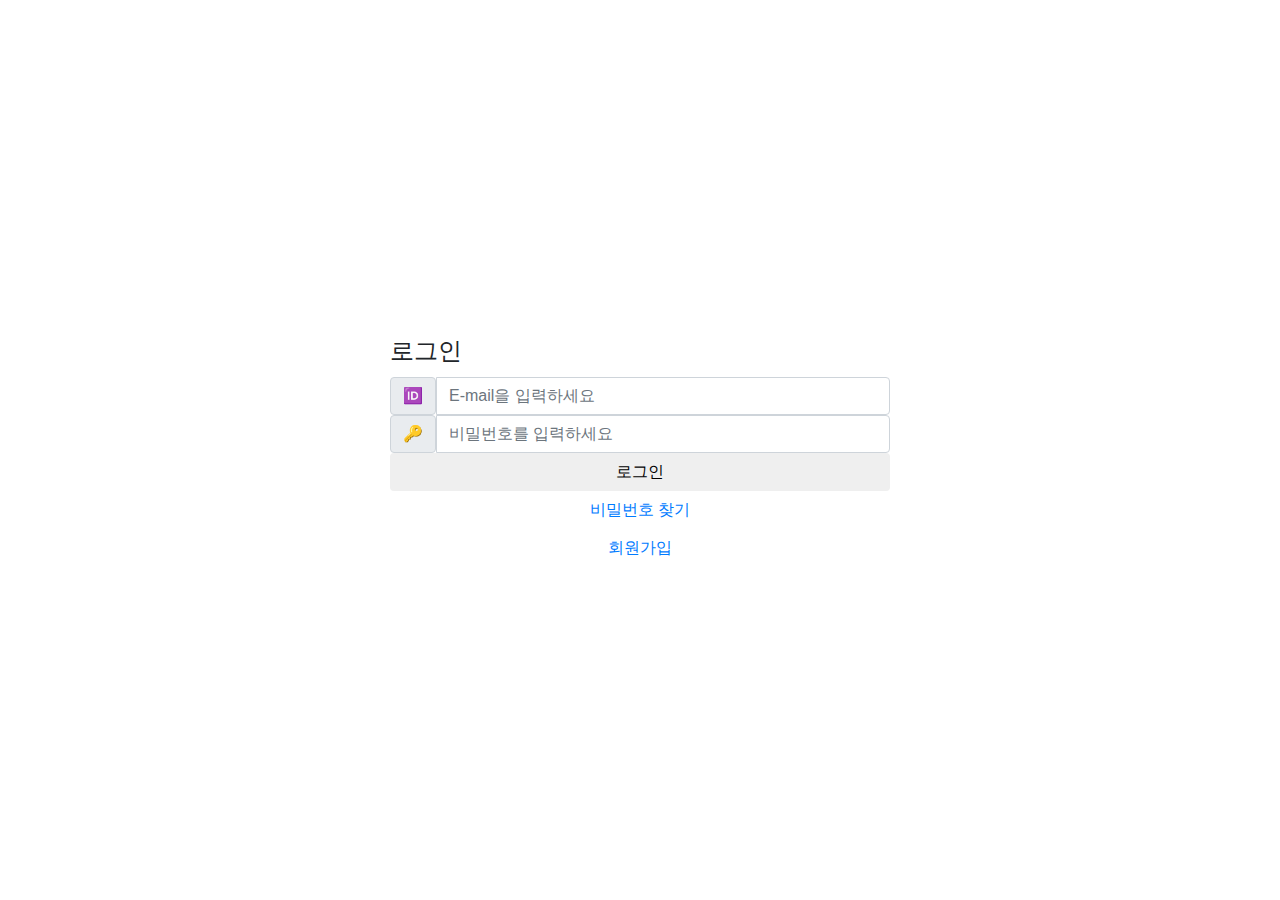
<file: templates/index.html>
<!Doctype html>
<html lang="ko">

<head>
    <!-- Webpage Title -->
    <title>로그인</title>

    <!-- Required meta tags -->
    <meta charset="utf-8">
    <meta name="viewport" content="width=device-width, initial-scale=1, shrink-to-fit=no">

    <!-- Bootstrap CSS -->
    <link rel="stylesheet" href="https://maxcdn.bootstrapcdn.com/bootstrap/4.0.0/css/bootstrap.min.css"
          integrity="sha384-Gn5384xqQ1aoWXA+058RXPxPg6fy4IWvTNh0E263XmFcJlSAwiGgFAW/dAiS6JXm" crossorigin="anonymous">

    <!-- jquery, popper -->
    <script src="https://ajax.googleapis.com/ajax/libs/jquery/3.5.1/jquery.min.js"></script>
    <script src="https://cdnjs.cloudflare.com/ajax/libs/popper.js/1.12.9/umd/popper.min.js"
            integrity="sha384-ApNbgh9B+Y1QKtv3Rn7W3mgPxhU9K/ScQsAP7hUibX39j7fakFPskvXusvfa0b4Q"
            crossorigin="anonymous"></script>

    <!-- 구글폰트 -->
    <link href="https://fonts.googleapis.com/css?family=Do+Hyeon&display=swap" rel="stylesheet">

    <!-- css -->
    <link rel = "stylesheet" href="../static/login.css">

    <!-- js -->
        <script type="text/javascript" src="../static/login.js" defer="defer"></script>
</head>

<body>
    <div class="wrap">
            <div class="login_box">
                <legend>로그인</legend>
                <div class="input-group">
                     <div class="input-group-text">🆔</div>
                    <span class="input-group-addon"><i class="fa fa-user"></i></span>
                    <input type="text" id="userid" value='' placeholder="E-mail을 입력하세요" class="form-control" />
                </div>
                <div class="input-group">
                     <div class="input-group-text">🔑</div>
                    <span class="input-group-addon"><i class="fa fa-lock"></i></span>
                    <input type="password" id="password" value='' placeholder="비밀번호를 입력하세요" class="form-control" />
                </div>
                <button type="submit" id="login-submit" class="btn btn-default btn-block"/>로그인</button>
                <span class='text-center'><a href="" class="btn btn-default btn-block">비밀번호 찾기</a></span>
                <span class='text-center'><a href="/join" class="btn btn-default btn-block" onclick= "clickJoin()"> 회원가입</a></span>
            </div>

    </div>
</body>

</html>
</file>
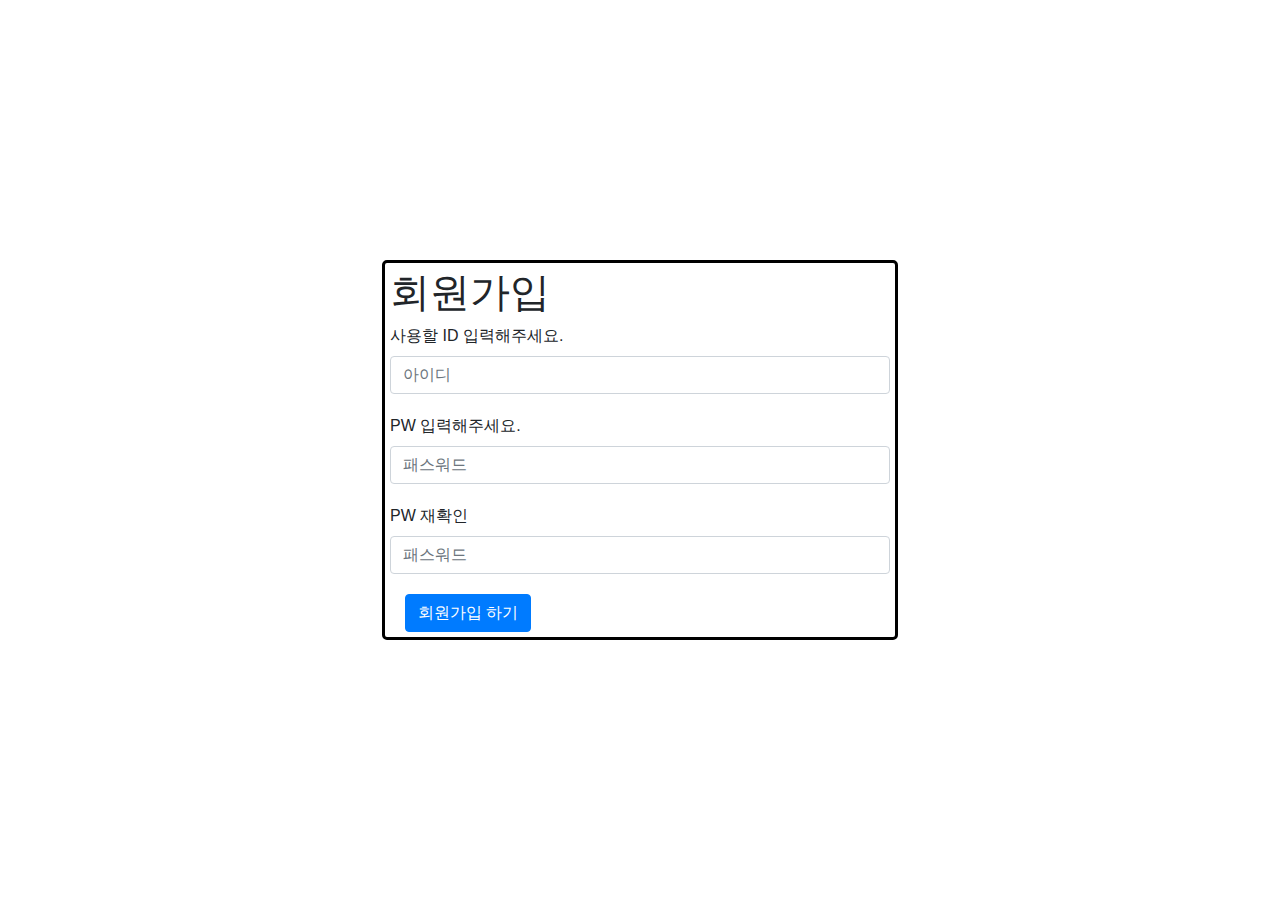
<file: templates/join.html>
<!DOCTYPE html>
<html lang="en">
<head>
       <!-- Webpage Title -->
    <title>회원가입</title>

    <!-- Required meta tags -->
    <meta charset="utf-8">
    <meta name="viewport" content="width=device-width, initial-scale=1, shrink-to-fit=no">

    <!-- Bootstrap CSS -->
    <link rel="stylesheet" href="https://maxcdn.bootstrapcdn.com/bootstrap/4.0.0/css/bootstrap.min.css"
          integrity="sha384-Gn5384xqQ1aoWXA+058RXPxPg6fy4IWvTNh0E263XmFcJlSAwiGgFAW/dAiS6JXm" crossorigin="anonymous">

    <!-- jquery, popper -->
    <script src="https://ajax.googleapis.com/ajax/libs/jquery/3.5.1/jquery.min.js"></script>
    <script src="https://cdnjs.cloudflare.com/ajax/libs/popper.js/1.12.9/umd/popper.min.js"
            integrity="sha384-ApNbgh9B+Y1QKtv3Rn7W3mgPxhU9K/ScQsAP7hUibX39j7fakFPskvXusvfa0b4Q"
            crossorigin="anonymous"></script>

    <!-- 구글폰트 -->
    <link href="https://fonts.googleapis.com/css?family=Do+Hyeon&display=swap" rel="stylesheet">

    <!-- css -->
    <link rel = "stylesheet" href="../static/join.css">

    <!-- js -->
    <script type="text/javascript" src="../static/join.js" defer="defer"></script>
</head>
<body>
<div class="wrap">

    <form class="column needs-validation" novalidate>
        <h1>회원가입</h1>
        <div class="row-md-4 input-box">
            <label class="form-label">사용할 ID 입력해주세요.</label>
            <input type="text" class="form-control" id="id-input" placeholder="아이디" required>
            <div class="valid-feedback">
                Looks good!
            </div>
        </div>
        <div class="row-md-4 input-box">
            <label class="form-label">PW 입력해주세요.</label>
            <input type="text" class="form-control" id="pw-input" placeholder="패스워드" required>
            <div class="valid-feedback">
                Looks good!
            </div>
        </div>
           <div class="row-md-4 input-box">
            <label for="validationCustom02" class="form-label">PW 재확인</label>
            <input type="text" class="form-control" id="pw2-input" placeholder="패스워드" required>
            <div class="valid-feedback">
                Looks good!
            </div>
        </div>

        <div class="col-12">
            <button onclick="postJoin()" class="btn btn-primary" type="submit">회원가입 하기</button>
        </div>
    </form>
</div>
</body>
</html>
</file>
<file: static/login.css>
body{
        height: 100vh;
}
.wrap{
    display: flex;
    align-items: center;
    justify-content: center;
            height: 100%;


}
.login_box{
    display: flex;
    flex-direction: column;
    justify-content: space-between;
    width: 500px;
}
</file>
<file: static/join.css>
body{
        height: 100vh;
}
.wrap{
    display: flex;
    align-items: center;
    justify-content: center;
            height: 100%;


}
form{
    border: solid black 3px;
    border-radius: 5px ;
    padding: 5px;
}

.input-box{
    width: 500px;
 margin-bottom: 20px;
}
</file>
